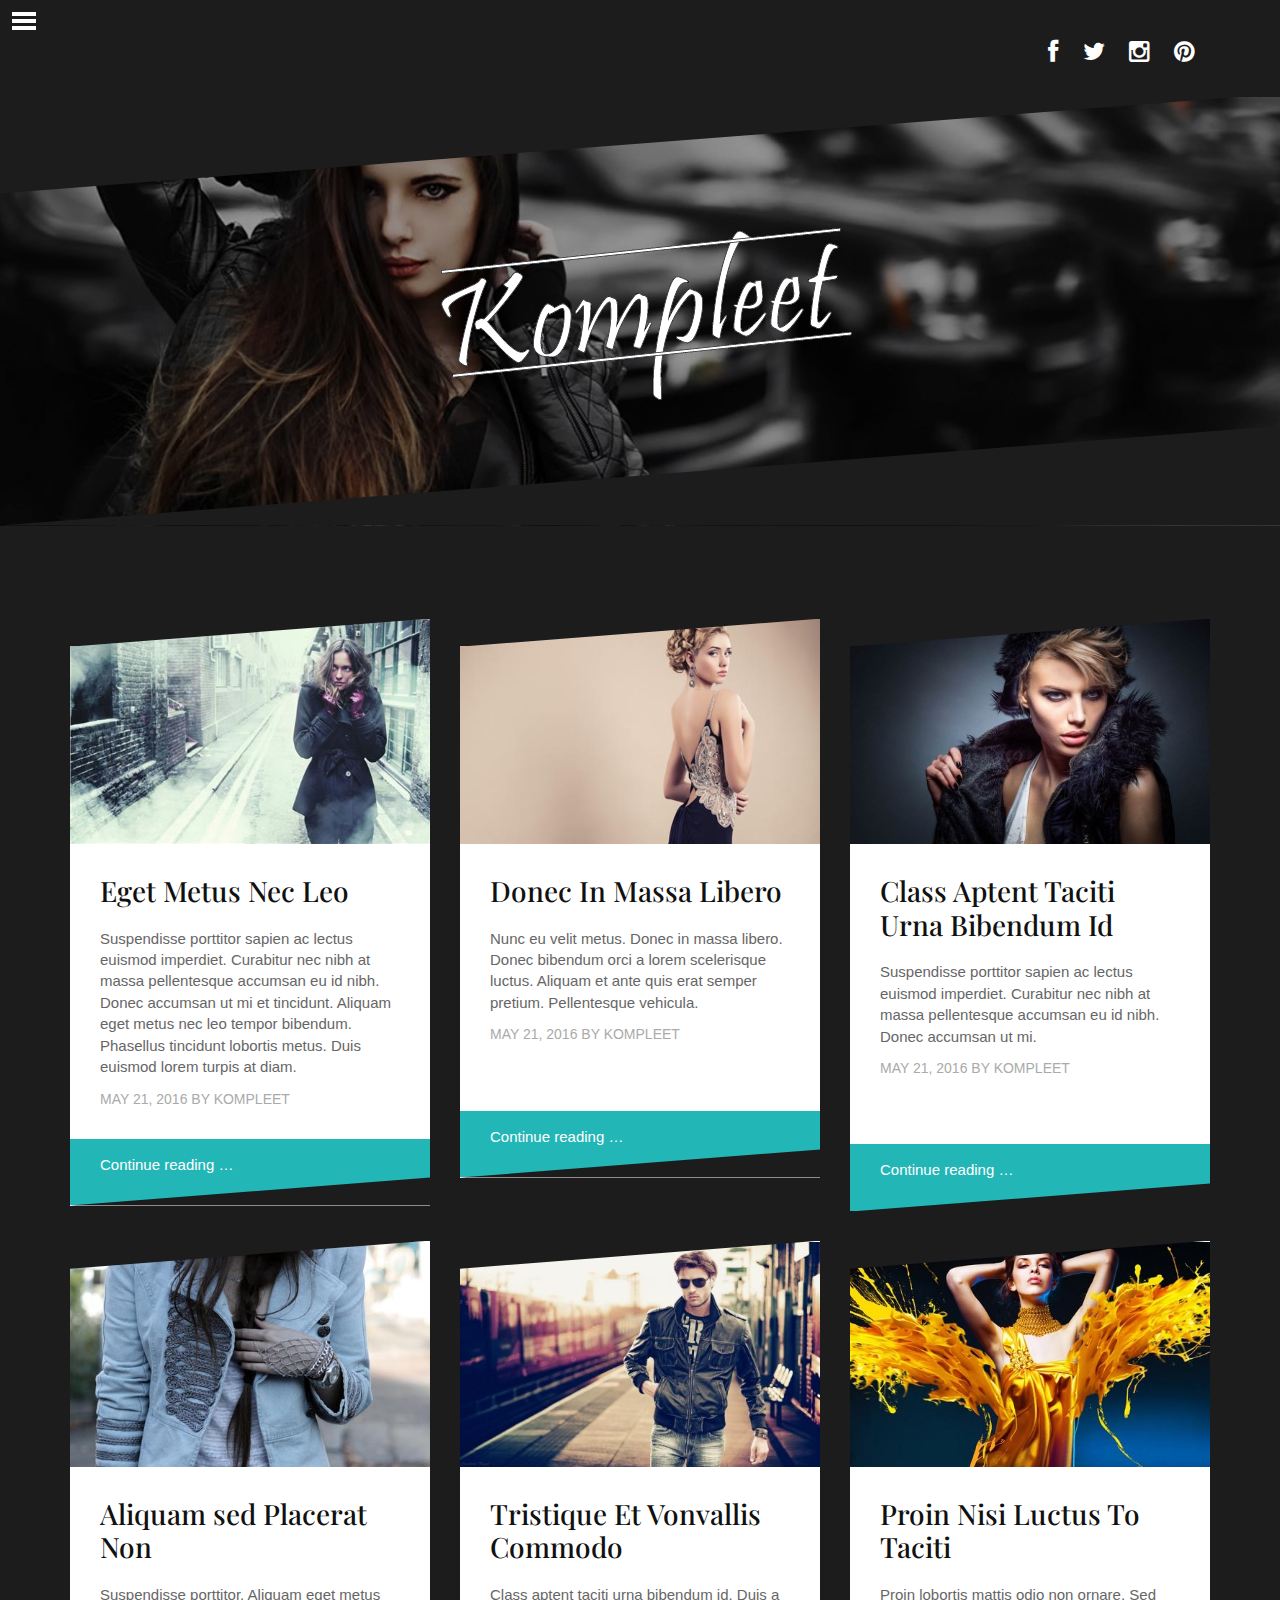
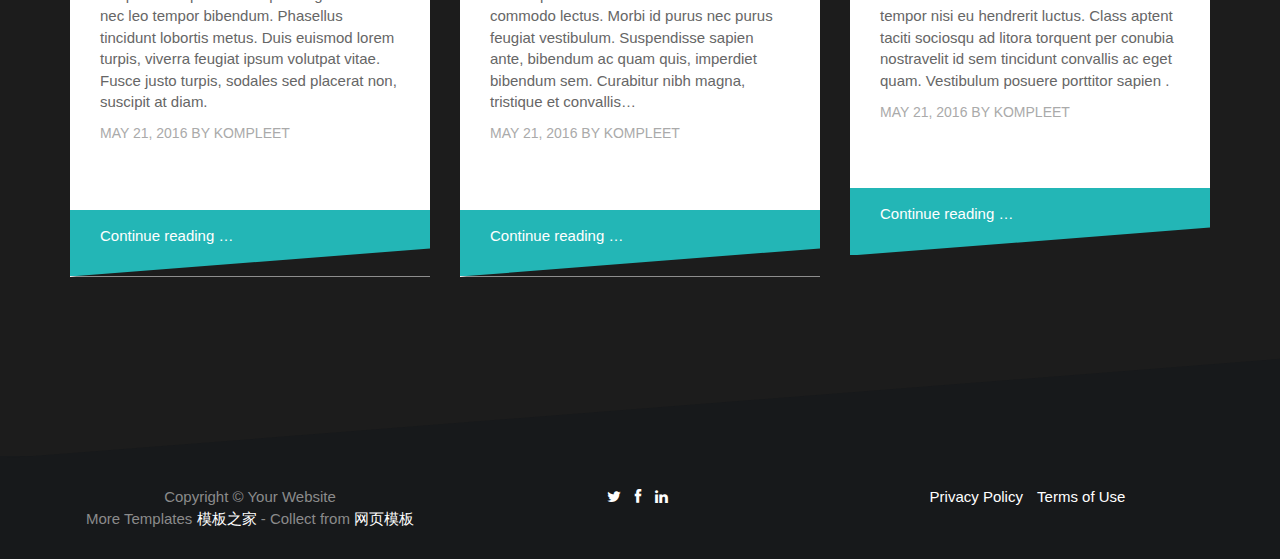
<file: index.html>
<!DOCTYPE html>
<html lang="en">
<head>
    <meta charset="utf-8">
  	<title>KOMPLEET</title>
    <meta name="viewport" content="width=device-width, initial-scale=1.0">
    <meta name="description" content="Free Responsive Html5 Templates">
    <meta name="author" content="">

	<!-- styles -->
	
    <link href="css/bootstrap.min.css" rel="stylesheet" type="text/css">
    <link href="font-awesome/css/font-awesome.min.css" rel="stylesheet" type="text/css" />
	<link rel="stylesheet" href="css/style.css">
	<link rel="stylesheet" href="css/menu.min.css">
	
	
    <!-- HTML5 Shim and Respond.js IE8 support of HTML5 elements and media queries -->
    <!-- WARNING: Respond.js doesn't work if you view the page via file:// -->
    <!--[if lt IE 9]>
        <script src="js/html5shiv.js"></script>
        <script src="js/respond.min.js"></script>
    <![endif]-->
</head>

<body id="wrapper">

	<!-- /////////////////////////////////////////Navigation -->
	<button id="mm-menu-toggle" class="mm-menu-toggle">Toggle Menu</button>
	<nav id="mm-menu" class="mm-menu">
		<div class="mm-menu__header">
			<h2 class="mm-menu__title">KOMPLEET</h2>
		</div>
		<ul class="mm-menu__items">
			<li class="mm-menu__item">
			  <a class="mm-menu__link" href="index.html">
				<span class="mm-menu__link-text"><i class="fa fa-home"></i> Home</span>
			  </a>
			</li>
			<li class="mm-menu__item">
			  <a class="mm-menu__link" href="index.html">
				<span class="mm-menu__link-text"><i class="fa fa-user"></i> Blog</span>
			  </a>
			</li>
			<li class="mm-menu__item">
			  <a class="mm-menu__link" href="single.html">
				<span class="mm-menu__link-text"><i class="fa fa-inbox"></i> About</span>
			  </a>
			</li>
			<li class="mm-menu__item">
			  <a class="mm-menu__link" href="contact.html">
				<span class="mm-menu__link-text"><i class="fa fa-heart"></i> Contact</span>
			  </a>
			</li>
		</ul>
	</nav><!-- /nav -->
	
	<!-- /////////////////////////////////////////Header -->
	<div class="top-header">
		<div class="container">
			<ul class="list-inline top-social">
				<li><a href="#"><i class="fa fa-facebook"></i></a></li>
				<li><a href="#"><i class="fa fa-twitter"></i></a></li>
				<li><a href="#"><i class="fa fa-instagram"></i></a></li>
				<li><a href="#"><i class="fa fa-pinterest"></i></a></li>
			</ul>
		</div>
	</div>
	<div class="svg-container nav-svg svg-block">
		<svg xmlns="http://www.w3.org/2000/svg" version="1.1" viewBox="0 0 1950 150">
		  <g transform="translate(0,-902.36218)"></g>
		  <path d="m 898.41609,-33.21176 0.01,0 -0.005,-0.009 -0.005,0.009 z"></path>
		  <path d="m 898.41609,-33.21176 0.01,0 -0.005,-0.009 -0.005,0.009 z"></path>
		  <path d="M 0,150 0,0 1925,0"></path>
		</svg>
	</div>
	<header id="masthead" class="site-header" role="banner" style="background-position: 50% -50px;">
		<div class="overlay"></div>
		<div class="container">
			<div class="site-branding">
				<a href="index.html" title="KOMPLEET"><img class="site-logo" src="images/logo.png" alt="KOMPLEET"></a>
			</div><!-- .site-branding -->
		</div>
		<div class="svg-container header-svg svg-block">
			<svg xmlns="http://www.w3.org/2000/svg" version="1.1" viewBox="0 0 1890 150">
				<g transform="translate(0,-902.36218)"></g>
				  <path d="m 898.41609,-33.21176 0.01,0 -0.005,-0.009 -0.005,0.009 z"></path>
				  <path d="m 898.41609,-33.21176 0.01,0 -0.005,-0.009 -0.005,0.009 z"></path>
				  <path d="m 1925,0 0,150 -1925,0"></path>
			</svg>
		</div>		
	</header><!-- #masthead -->
	<!-- Header -->
	
	
	<!-- /////////////////////////////////////////Content -->
	<div id="page-content" class="index-page">
		
		<!-- ////////////Content Box 01 -->
		<section class="box-content box-5 box-style-3" id="nav-blog">
			<div class="container">
				<div class="row">
					<div class="col-md-4">
						<div class="box-item">
							<div class="svg-container post-svg svg-block">
								<svg xmlns="http://www.w3.org/2000/svg" version="1.1" viewBox="0 0 1950 150">
								  <g transform="translate(0,-902.36218)"></g>
								  <path d="m 898.41609,-33.21176 0.01,0 -0.005,-0.009 -0.005,0.009 z"></path>
								  <path d="m 898.41609,-33.21176 0.01,0 -0.005,-0.009 -0.005,0.009 z"></path>
								  <path d="M 0,150 0,0 1925,0"></path>
								</svg>
							</div>
							<div class="entry-thumb">
								<img class="img-responsive" src="images/1.jpg">			
								<a class="thumb-link" href="app/CP.html"><i class="fa fa-link"></i></a>		
							</div>
							<div class="content">
								<h3 class="entry-title">
									<a href="single.html">Eget Metus Nec Leo</a>
								</h3>
								<p>Suspendisse porttitor sapien ac lectus euismod imperdiet. Curabitur nec nibh at massa pellentesque accumsan eu id nibh. Donec accumsan ut mi et tincidunt. Aliquam eget metus nec leo tempor bibendum. Phasellus tincidunt lobortis metus. Duis euismod lorem turpis at diam.</p>
								<span>MAY 21, 2016 BY KOMPLEET</span><br>
							</div>
							<div class="read-more">
								<a href="single.html">Continue reading …</a>
							</div>
							<div class="svg-container post-bottom-svg svg-block">
								<svg xmlns="http://www.w3.org/2000/svg" version="1.1" viewBox="0 0 1890 150">
									<g transform="translate(0,-902.36218)"></g>
									  <path d="m 898.41609,-33.21176 0.01,0 -0.005,-0.009 -0.005,0.009 z"></path>
									  <path d="m 898.41609,-33.21176 0.01,0 -0.005,-0.009 -0.005,0.009 z"></path>
									  <path d="m 1925,0 0,150 -1925,0"></path>
								</svg>
							</div>	
						</div>
					</div>
					<div class="col-md-4">
						<div class="box-item">
							<div class="svg-container post-svg svg-block">
								<svg xmlns="http://www.w3.org/2000/svg" version="1.1" viewBox="0 0 1950 150">
								  <g transform="translate(0,-902.36218)"></g>
								  <path d="m 898.41609,-33.21176 0.01,0 -0.005,-0.009 -0.005,0.009 z"></path>
								  <path d="m 898.41609,-33.21176 0.01,0 -0.005,-0.009 -0.005,0.009 z"></path>
								  <path d="M 0,150 0,0 1925,0"></path>
								</svg>
							</div>
							<div class="entry-thumb">
								<img class="img-responsive" src="images/3.jpg">			
								<a class="thumb-link" href="single.html"><i class="fa fa-link"></i></a>		
							</div>
							<div class="content">
								<h3 class="entry-title">
									<a href="single.html">Donec In Massa Libero</a>
								</h3>
								<p>Nunc eu velit metus. Donec in massa libero. Donec bibendum orci a lorem scelerisque luctus. Aliquam et ante quis erat semper pretium. Pellentesque vehicula.</p>
								<span>MAY 21, 2016 BY KOMPLEET</span><br>
								<a class="btn btn-1" href="single.html">Read More</a>
							</div>
							<div class="read-more">
								<a href="single.html">Continue reading …</a>
							</div>
							<div class="svg-container post-bottom-svg svg-block">
								<svg xmlns="http://www.w3.org/2000/svg" version="1.1" viewBox="0 0 1890 150">
									<g transform="translate(0,-902.36218)"></g>
									  <path d="m 898.41609,-33.21176 0.01,0 -0.005,-0.009 -0.005,0.009 z"></path>
									  <path d="m 898.41609,-33.21176 0.01,0 -0.005,-0.009 -0.005,0.009 z"></path>
									  <path d="m 1925,0 0,150 -1925,0"></path>
								</svg>
							</div>
						</div>
						
					</div>
					<div class="col-md-4">
						<div class="box-item">
							<div class="svg-container post-svg svg-block">
								<svg xmlns="http://www.w3.org/2000/svg" version="1.1" viewBox="0 0 1950 150">
								  <g transform="translate(0,-902.36218)"></g>
								  <path d="m 898.41609,-33.21176 0.01,0 -0.005,-0.009 -0.005,0.009 z"></path>
								  <path d="m 898.41609,-33.21176 0.01,0 -0.005,-0.009 -0.005,0.009 z"></path>
								  <path d="M 0,150 0,0 1925,0"></path>
								</svg>
							</div>
							<div class="entry-thumb">
								<img class="img-responsive" src="images/5.jpg">			
								<a class="thumb-link" href="single.html"><i class="fa fa-link"></i></a>		
							</div>
							<div class="content">
								<h3 class="entry-title">
								<a href="single.html">Class Aptent Taciti Urna Bibendum Id</a>
								</h3>
								<p>Suspendisse porttitor sapien ac lectus euismod imperdiet. Curabitur nec nibh at massa pellentesque accumsan eu id nibh. Donec accumsan ut mi.</p>
								<span>MAY 21, 2016 BY KOMPLEET</span><br>
								<a class="btn btn-1" href="single.html">Read More</a>
							</div>
							<div class="read-more">
								<a href="single.html">Continue reading …</a>
							</div>
							<div class="svg-container post-bottom-svg svg-block">
								<svg xmlns="http://www.w3.org/2000/svg" version="1.1" viewBox="0 0 1890 150">
									<g transform="translate(0,-902.36218)"></g>
									  <path d="m 898.41609,-33.21176 0.01,0 -0.005,-0.009 -0.005,0.009 z"></path>
									  <path d="m 898.41609,-33.21176 0.01,0 -0.005,-0.009 -0.005,0.009 z"></path>
									  <path d="m 1925,0 0,150 -1925,0"></path>
								</svg>
							</div>
						</div>
						
					</div>
				</div><div class="tlinks">Collect from <a href="http://www.cssmoban.com/"  title="网站模板">网站模板</a></div>
				<div class="row">
					<div class="col-md-4">
						<div class="box-item">
							<div class="svg-container post-svg svg-block">
								<svg xmlns="http://www.w3.org/2000/svg" version="1.1" viewBox="0 0 1950 150">
								  <g transform="translate(0,-902.36218)"></g>
								  <path d="m 898.41609,-33.21176 0.01,0 -0.005,-0.009 -0.005,0.009 z"></path>
								  <path d="m 898.41609,-33.21176 0.01,0 -0.005,-0.009 -0.005,0.009 z"></path>
								  <path d="M 0,150 0,0 1925,0"></path>
								</svg>
							</div>
							<div class="entry-thumb">
								<img class="img-responsive" src="images/2.jpg">			
								<a class="thumb-link" href="single.html"><i class="fa fa-link"></i></a>		
							</div>
							<div class="content">
								<h3 class="entry-title">
									<a href="single.html">Aliquam sed Placerat Non</a>
								</h3>
								<p>Suspendisse porttitor. Aliquam eget metus nec leo tempor bibendum. Phasellus tincidunt lobortis metus. Duis euismod lorem turpis, viverra feugiat ipsum volutpat vitae. Fusce justo turpis, sodales sed placerat non, suscipit at diam.</p>
								<span>MAY 21, 2016 BY KOMPLEET</span><br>
								<a class="btn btn-1" href="single.html">Read More</a>
							</div>
							<div class="read-more">
								<a href="single.html">Continue reading …</a>
							</div>
							<div class="svg-container post-bottom-svg svg-block">
								<svg xmlns="http://www.w3.org/2000/svg" version="1.1" viewBox="0 0 1890 150">
									<g transform="translate(0,-902.36218)"></g>
									  <path d="m 898.41609,-33.21176 0.01,0 -0.005,-0.009 -0.005,0.009 z"></path>
									  <path d="m 898.41609,-33.21176 0.01,0 -0.005,-0.009 -0.005,0.009 z"></path>
									  <path d="m 1925,0 0,150 -1925,0"></path>
								</svg>
							</div>
						</div>
					</div>
					<div class="col-md-4">
						<div class="box-item">
							<div class="svg-container post-svg svg-block">
								<svg xmlns="http://www.w3.org/2000/svg" version="1.1" viewBox="0 0 1950 150">
								  <g transform="translate(0,-902.36218)"></g>
								  <path d="m 898.41609,-33.21176 0.01,0 -0.005,-0.009 -0.005,0.009 z"></path>
								  <path d="m 898.41609,-33.21176 0.01,0 -0.005,-0.009 -0.005,0.009 z"></path>
								  <path d="M 0,150 0,0 1925,0"></path>
								</svg>
							</div>
							<div class="entry-thumb">
								<img class="img-responsive" src="images/4.jpg">			
								<a class="thumb-link" href="single.html"><i class="fa fa-link"></i></a>		
							</div>
							<div class="content">
								<h3 class="entry-title">
									<a href="single.html">Tristique Et Vonvallis Commodo</a>
								</h3>
								<p>Class aptent taciti urna bibendum id. Duis a commodo lectus. Morbi id purus nec purus feugiat vestibulum. Suspendisse sapien ante, bibendum ac quam quis, imperdiet bibendum sem. Curabitur nibh magna, tristique et convallis…</p>
								<span>MAY 21, 2016 BY KOMPLEET</span><br>
								<a class="btn btn-1" href="single.html">Read More</a>
							</div>
							<div class="read-more">
								<a href="single.html">Continue reading …</a>
							</div>
							<div class="svg-container post-bottom-svg svg-block">
								<svg xmlns="http://www.w3.org/2000/svg" version="1.1" viewBox="0 0 1890 150">
									<g transform="translate(0,-902.36218)"></g>
									  <path d="m 898.41609,-33.21176 0.01,0 -0.005,-0.009 -0.005,0.009 z"></path>
									  <path d="m 898.41609,-33.21176 0.01,0 -0.005,-0.009 -0.005,0.009 z"></path>
									  <path d="m 1925,0 0,150 -1925,0"></path>
								</svg>
							</div>
						</div>
					</div>
					<div class="col-md-4">
						<div class="box-item">
							<div class="svg-container post-svg svg-block">
								<svg xmlns="http://www.w3.org/2000/svg" version="1.1" viewBox="0 0 1950 150">
								  <g transform="translate(0,-902.36218)"></g>
								  <path d="m 898.41609,-33.21176 0.01,0 -0.005,-0.009 -0.005,0.009 z"></path>
								  <path d="m 898.41609,-33.21176 0.01,0 -0.005,-0.009 -0.005,0.009 z"></path>
								  <path d="M 0,150 0,0 1925,0"></path>
								</svg>
							</div>
							<div class="entry-thumb">
								<img class="img-responsive" src="images/6.jpg">			
								<a class="thumb-link" href="single.html"><i class="fa fa-link"></i></a>		
							</div>
							<div class="content">
								<h3 class="entry-title">
									<a href="single.html">Proin Nisi Luctus To Taciti</a>
								</h3>
								<p>Proin lobortis mattis odio non ornare. Sed tempor nisi eu hendrerit luctus. Class aptent taciti sociosqu ad litora torquent per conubia nostravelit id sem tincidunt convallis ac eget quam. Vestibulum posuere porttitor sapien .</p>
								<span>MAY 21, 2016 BY KOMPLEET</span><br>
								<a class="btn btn-1" href="single.html">Read More</a>
							</div>
							<div class="read-more">
								<a href="single.html">Continue reading …</a>
							</div>
							<div class="svg-container post-bottom-svg svg-block">
								<svg xmlns="http://www.w3.org/2000/svg" version="1.1" viewBox="0 0 1890 150">
									<g transform="translate(0,-902.36218)"></g>
									  <path d="m 898.41609,-33.21176 0.01,0 -0.005,-0.009 -0.005,0.009 z"></path>
									  <path d="m 898.41609,-33.21176 0.01,0 -0.005,-0.009 -0.005,0.009 z"></path>
									  <path d="m 1925,0 0,150 -1925,0"></path>
								</svg>
							</div>
						</div>
					</div>
				</div>
			</div>
		</section>
		
	</div>
	
	<div class="svg-container footer-svg svg-block">
		
		<svg xmlns="http://www.w3.org/2000/svg" version="1.1" viewBox="0 0 1890 150">
			<g transform="translate(0,-902.36218)"></g>
			  <path d="m 898.41609,-33.21176 0.01,0 -0.005,-0.009 -0.005,0.009 z"></path>
			  <path d="m 898.41609,-33.21176 0.01,0 -0.005,-0.009 -0.005,0.009 z"></path>
			  <path d="m 1925,0 0,150 -1925,0"></path>
		</svg>
		</div>
	<!-- /////////////////////////////////////////Footer -->
	<footer>
		<div class="wrap-footer">
			<div class="container">
				<div class="row">
					<div class="col-md-4">
						<span class="copyright">Copyright &copy; Your Website <br/> More Templates <a href="http://www.cssmoban.com/" target="_blank" title="模板之家">模板之家</a> - Collect from <a href="http://www.cssmoban.com/" title="网页模板" target="_blank">网页模板</a></span>
					</div>
					<div class="col-md-4">
						<ul class="list-inline social-buttons">
							<li><a href="#"><i class="fa fa-twitter"></i></a>
							</li>
							<li><a href="#"><i class="fa fa-facebook"></i></a>
							</li>
							<li><a href="#"><i class="fa fa-linkedin"></i></a>
							</li>
						</ul>
					</div>
					<div class="col-md-4">
						<ul class="list-inline quicklinks">
							<li><a href="#">Privacy Policy</a>
							</li>
							<li><a href="#">Terms of Use</a>
							</li>
						</ul>
					</div>
				</div>
			</div>
		</div>
	</footer>
	<!-- Footer -->
	
	<!-- Top Slider -->
    <script src="js/jquery.js"></script>
   
	<!-- Menu Js -->
	<script src="js/materialMenu.js"></script>
	<script>
	  var menu = new Menu;
	</script>
	
	<!-- Bootstrap Core JavaScript -->
	<script src="js/bootstrap.min.js"></script>
</body>
</html>
</file>
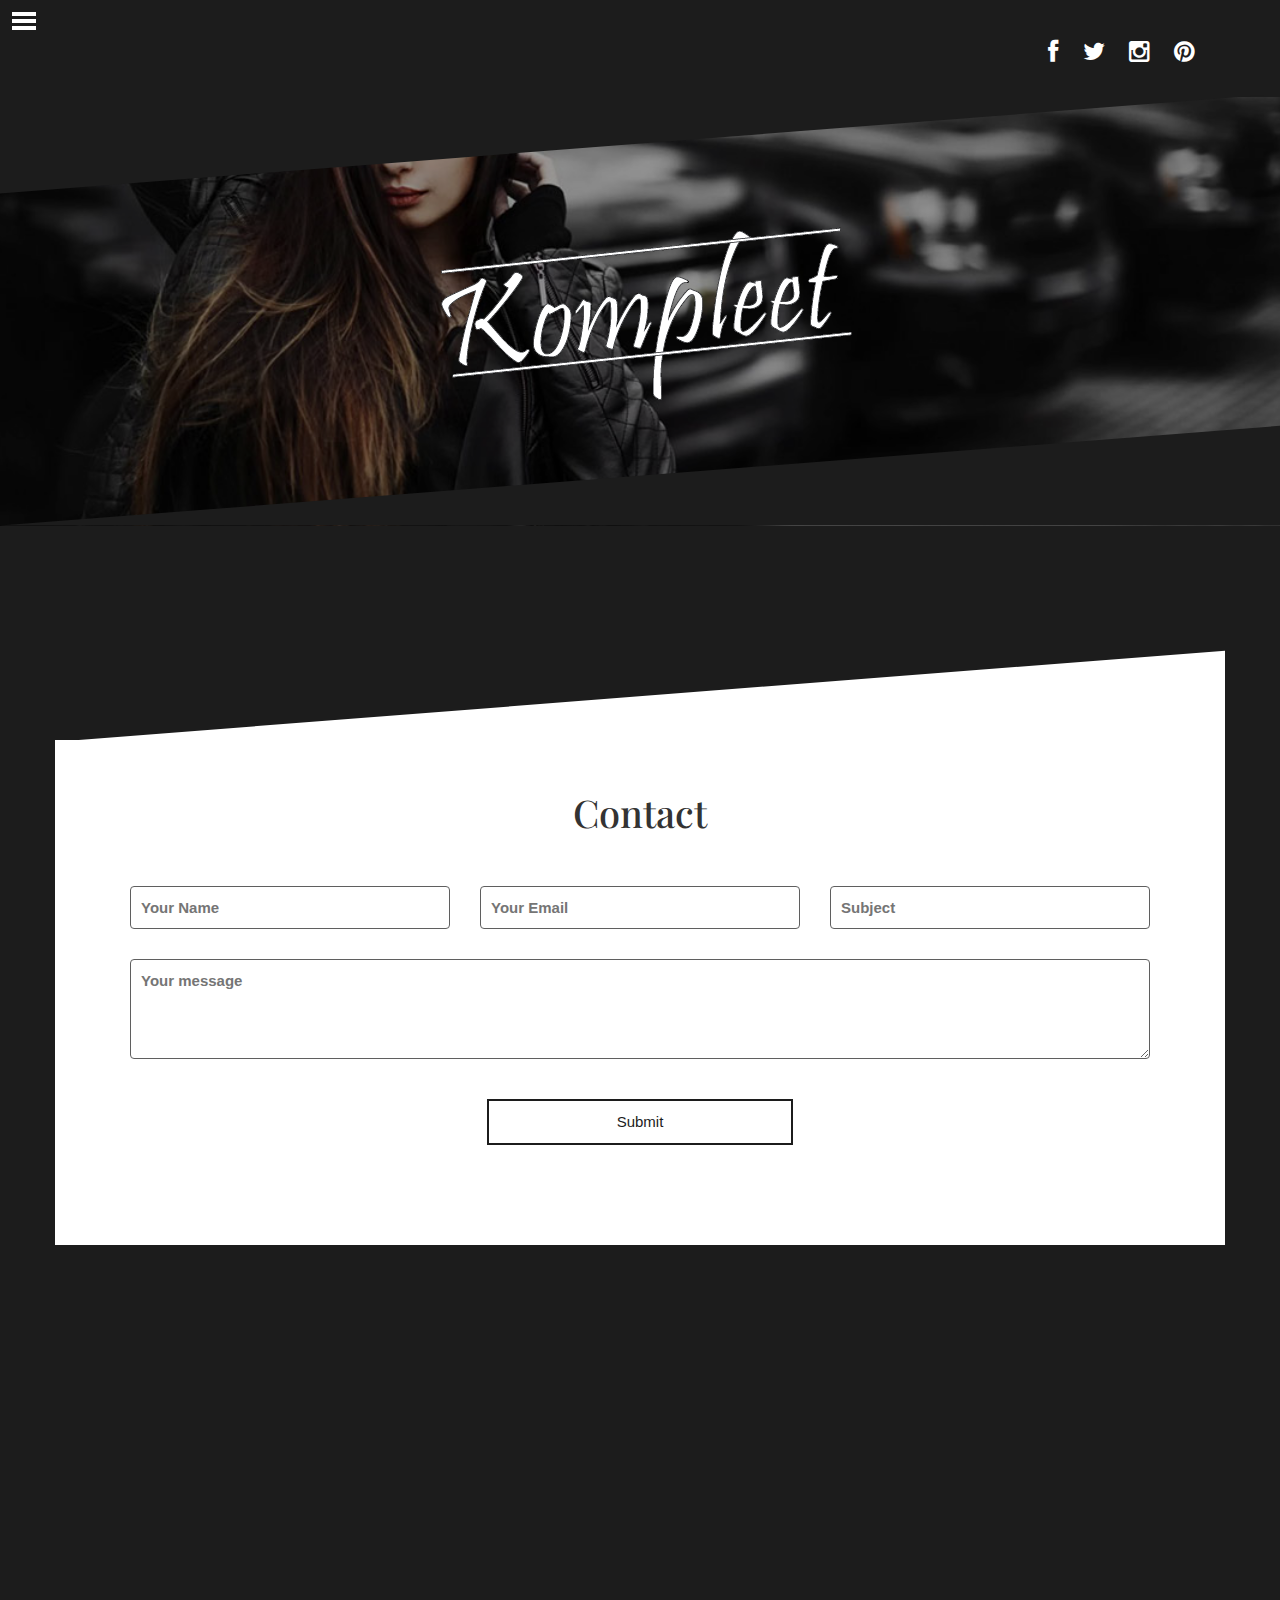
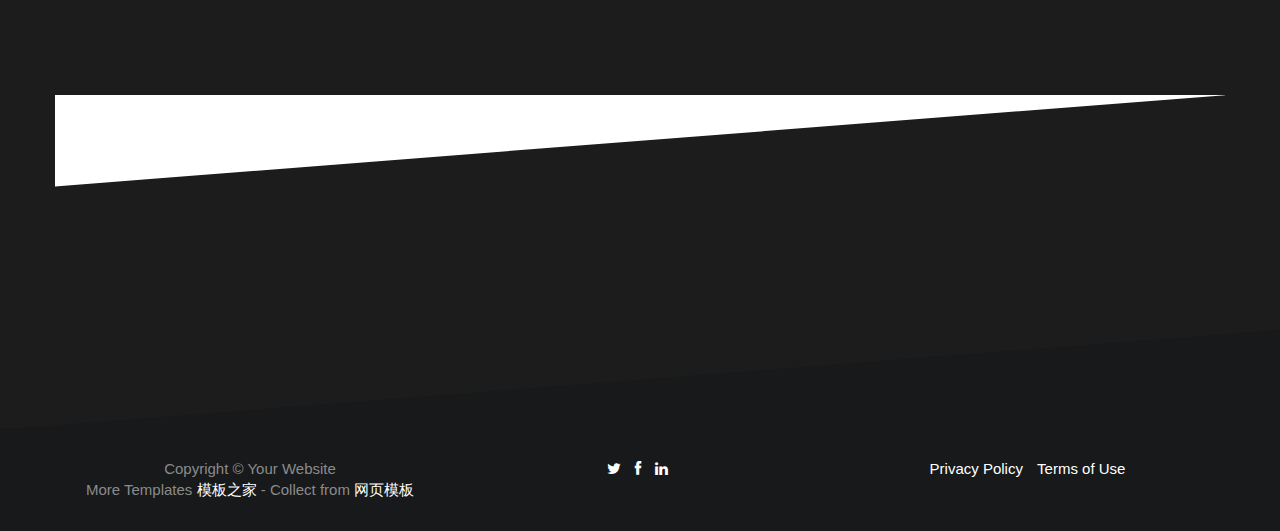
<file: contact.html>
<!DOCTYPE html>
<html lang="en">
<head>
    <meta charset="utf-8">
  	<title>KOMPLEET</title>
    <meta name="viewport" content="width=device-width, initial-scale=1.0">
    <meta name="description" content="Free Responsive Html5 Templates">
    <meta name="author" content="">

	<!-- styles -->
	
    <link href="css/bootstrap.min.css" rel="stylesheet" type="text/css">
    <link href="font-awesome/css/font-awesome.min.css" rel="stylesheet" type="text/css" />
	<link rel="stylesheet" href="css/style.css">
	<link rel="stylesheet" href="css/menu.min.css">
	
	
    <!-- HTML5 Shim and Respond.js IE8 support of HTML5 elements and media queries -->
    <!-- WARNING: Respond.js doesn't work if you view the page via file:// -->
    <!--[if lt IE 9]>
        <script src="js/html5shiv.js"></script>
        <script src="js/respond.min.js"></script>
    <![endif]-->
</head>

<body id="wrapper">

	<!-- /////////////////////////////////////////Navigation -->
	<button id="mm-menu-toggle" class="mm-menu-toggle">Toggle Menu</button>
	<nav id="mm-menu" class="mm-menu">
		<div class="mm-menu__header">
			<h2 class="mm-menu__title">KOMPLEET</h2>
		</div>
		<ul class="mm-menu__items">
			<li class="mm-menu__item">
			  <a class="mm-menu__link" href="index.html">
				<span class="mm-menu__link-text"><i class="fa fa-home"></i> Home</span>
			  </a>
			</li>
			<li class="mm-menu__item">
			  <a class="mm-menu__link" href="index.html">
				<span class="mm-menu__link-text"><i class="fa fa-user"></i> Blog</span>
			  </a>
			</li>
			<li class="mm-menu__item">
			  <a class="mm-menu__link" href="single.html">
				<span class="mm-menu__link-text"><i class="fa fa-inbox"></i> About</span>
			  </a>
			</li>
			<li class="mm-menu__item">
			  <a class="mm-menu__link" href="contact.html">
				<span class="mm-menu__link-text"><i class="fa fa-heart"></i> Contact</span>
			  </a>
			</li>
		</ul>
	</nav><!-- /nav -->
	
	<!-- /////////////////////////////////////////Header -->
	<div class="top-header">
		<div class="container">
			<ul class="list-inline top-social">
				<li><a href="#"><i class="fa fa-facebook"></i></a></li>
				<li><a href="#"><i class="fa fa-twitter"></i></a></li>
				<li><a href="#"><i class="fa fa-instagram"></i></a></li>
				<li><a href="#"><i class="fa fa-pinterest"></i></a></li>
			</ul>
		</div>
	</div>
	<div class="svg-container nav-svg svg-block">
		<svg xmlns="http://www.w3.org/2000/svg" version="1.1" viewBox="0 0 1950 150">
		  <g transform="translate(0,-902.36218)"></g>
		  <path d="m 898.41609,-33.21176 0.01,0 -0.005,-0.009 -0.005,0.009 z"></path>
		  <path d="m 898.41609,-33.21176 0.01,0 -0.005,-0.009 -0.005,0.009 z"></path>
		  <path d="M 0,150 0,0 1925,0"></path>
		</svg>
	</div>
	<header id="masthead" class="site-header" role="banner" style="background-position: 50% -120px;">
		<div class="overlay"></div>
		<div class="container">
			<div class="site-branding">
				<a href="index.html" title="KOMPLEET"><img class="site-logo" src="images/logo.png" alt="KOMPLEET"></a>
			</div><!-- .site-branding -->
		</div>
		<div class="svg-container header-svg svg-block">
			<svg xmlns="http://www.w3.org/2000/svg" version="1.1" viewBox="0 0 1890 150">
				<g transform="translate(0,-902.36218)"></g>
				  <path d="m 898.41609,-33.21176 0.01,0 -0.005,-0.009 -0.005,0.009 z"></path>
				  <path d="m 898.41609,-33.21176 0.01,0 -0.005,-0.009 -0.005,0.009 z"></path>
				  <path d="m 1925,0 0,150 -1925,0"></path>
			</svg>
		</div>		
	</header><!-- #masthead -->
	<!-- Header -->
	
	
	<!-- /////////////////////////////////////////Content -->
	<div id="page-content" class="sub-page">
		
		<!-- //////////// -->
		<article class="box-content container" >
			<div class="svg-container single-post-svg svg-block">
				<svg xmlns="http://www.w3.org/2000/svg" version="1.1" viewBox="0 0 1890 150">
					<g transform="translate(0,-902.36218)"></g>
					  <path d="m 898.41609,-33.21176 0.01,0 -0.005,-0.009 -0.005,0.009 z"></path>
					  <path d="m 898.41609,-33.21176 0.01,0 -0.005,-0.009 -0.005,0.009 z"></path>
					  <path d="m 1925,0 0,150 -1925,0"></path>
				</svg>
			</div>
			<div class="post">
				<h1 class="entry-title">Contact</h1>
				<div id="contact_form">
					<form name="form1" id="ff" method="post" action="">
						<div class="row">
							<div class="col-md-4">
								<label>
								<input type="text"  name="name" id="name" placeholder="Your Name" required>
								</label>
							</div>
							<div class="col-md-4">
								<label>
								<input type="email"  name="email" id="email" placeholder="Your Email" required>
								</label>
							</div>
							<div class="col-md-4">
								<label>
								<input type="text"  name="website" id="website" placeholder="Subject">
								</label>
							</div>
						</div>
						<label>
						<textarea name="message" id="message" placeholder="Your message" ></textarea>
						</label>
						<center><input class="sendButton" type="submit" name="Submit" value="Submit"></center>
					</form>
				</div>
			</div>
			<div class="embed-container maps">
				<iframe src="https://www.google.com/maps/embed?pb=!1m18!1m12!1m3!1d3164.289259162295!2d-120.7989351!3d37.5246781!2m3!1f0!2f0!3f0!3m2!1i1024!2i768!4f13.1!3m3!1m2!1s0x8091042b3386acd7%3A0x3b4a4cedc60363dd!2sMain+St%2C+Denair%2C+CA+95316%2C+Hoa+K%E1%BB%B3!5e0!3m2!1svi!2s!4v1434016649434" width="100%" height="450px" frameborder="0" style="border: 0"></iframe>
			</div>
			<div class="svg-container single-post-svg single-svg-bottom svg-block">
				<svg xmlns="http://www.w3.org/2000/svg" version="1.1" viewBox="0 0 1920 150">
				  <g transform="translate(0,-902.36218)"></g>
				  <path d="m 898.41609,-33.21176 0.01,0 -0.005,-0.009 -0.005,0.009 z"></path>
				  <path d="m 898.41609,-33.21176 0.01,0 -0.005,-0.009 -0.005,0.009 z"></path>
				  <path d="M 0,150 0,0 1925,0"></path>
				</svg>
			</div>
			
			
		</article>
	</div>
	
	<div class="svg-container footer-svg svg-block">
		
		<svg xmlns="http://www.w3.org/2000/svg" version="1.1" viewBox="0 0 1890 150">
			<g transform="translate(0,-902.36218)"></g>
			  <path d="m 898.41609,-33.21176 0.01,0 -0.005,-0.009 -0.005,0.009 z"></path>
			  <path d="m 898.41609,-33.21176 0.01,0 -0.005,-0.009 -0.005,0.009 z"></path>
			  <path d="m 1925,0 0,150 -1925,0"></path>
		</svg>
		</div>
	<!-- /////////////////////////////////////////Footer -->
	<footer>
		<div class="wrap-footer">
			<div class="container">
				<div class="row">
					<div class="col-md-4">
						<span class="copyright">Copyright &copy; Your Website <br/> More Templates <a href="http://www.cssmoban.com/" target="_blank" title="模板之家">模板之家</a> - Collect from <a href="http://www.cssmoban.com/" title="网页模板" target="_blank">网页模板</a></span>
					</div>
					<div class="col-md-4">
						<ul class="list-inline social-buttons">
							<li><a href="#"><i class="fa fa-twitter"></i></a>
							</li>
							<li><a href="#"><i class="fa fa-facebook"></i></a>
							</li>
							<li><a href="#"><i class="fa fa-linkedin"></i></a>
							</li>
						</ul>
					</div>
					<div class="col-md-4">
						<ul class="list-inline quicklinks">
							<li><a href="#">Privacy Policy</a>
							</li>
							<li><a href="#">Terms of Use</a>
							</li>
						</ul>
					</div>
				</div>
			</div>
		</div>
	</footer>
	<!-- Footer -->
	
	<!-- Top Slider -->
    <script src="js/jquery.js"></script>
   
	<!-- Menu Js -->
	<script src="js/materialMenu.js"></script>
	<script>
	  var menu = new Menu;
	</script>
	
	<!-- Bootstrap Core JavaScript -->
	<script src="js/bootstrap.min.js"></script>
	
	<!-- Google Map -->
	<script>
		$('.maps').click(function () {
		$('.maps iframe').css("pointer-events", "auto");
	});

	$( ".maps" ).mouseleave(function() {
	  $('.maps iframe').css("pointer-events", "none"); 
	});
	</script>
</body>
</html>
</file>
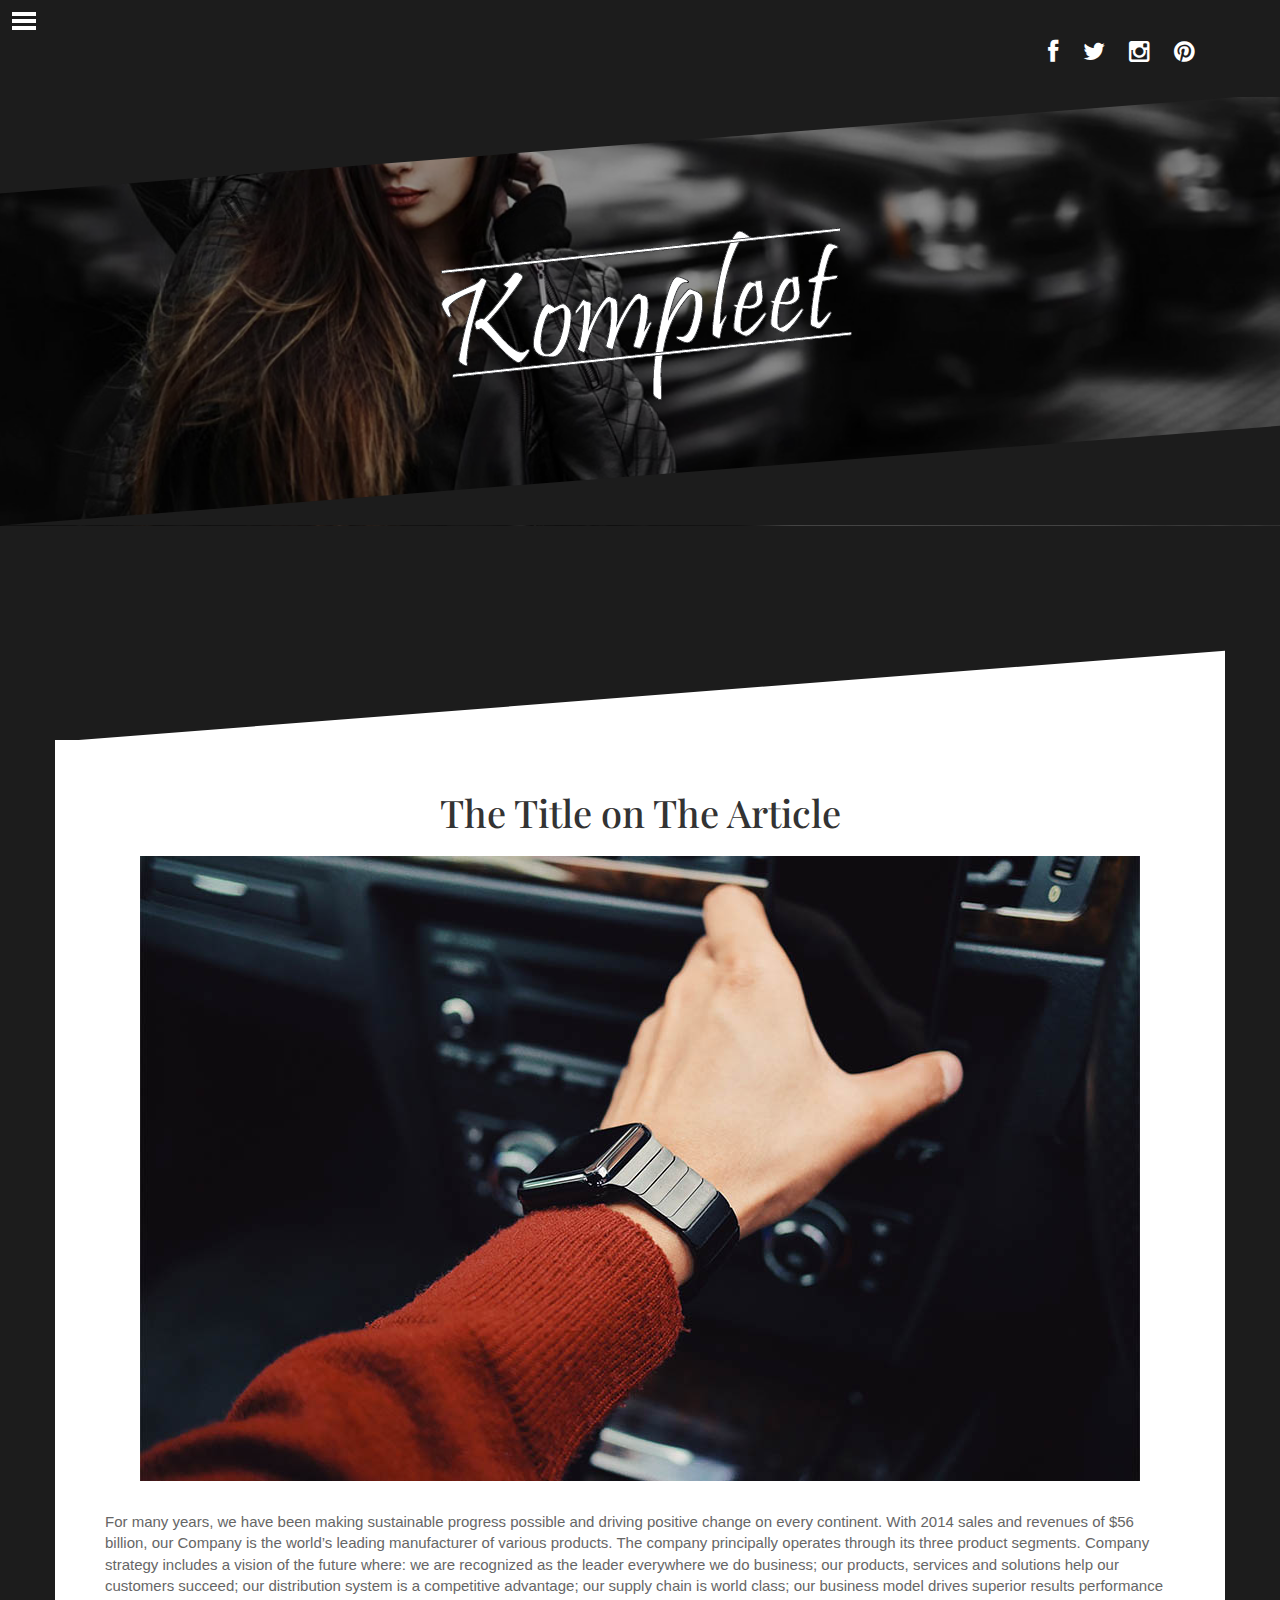
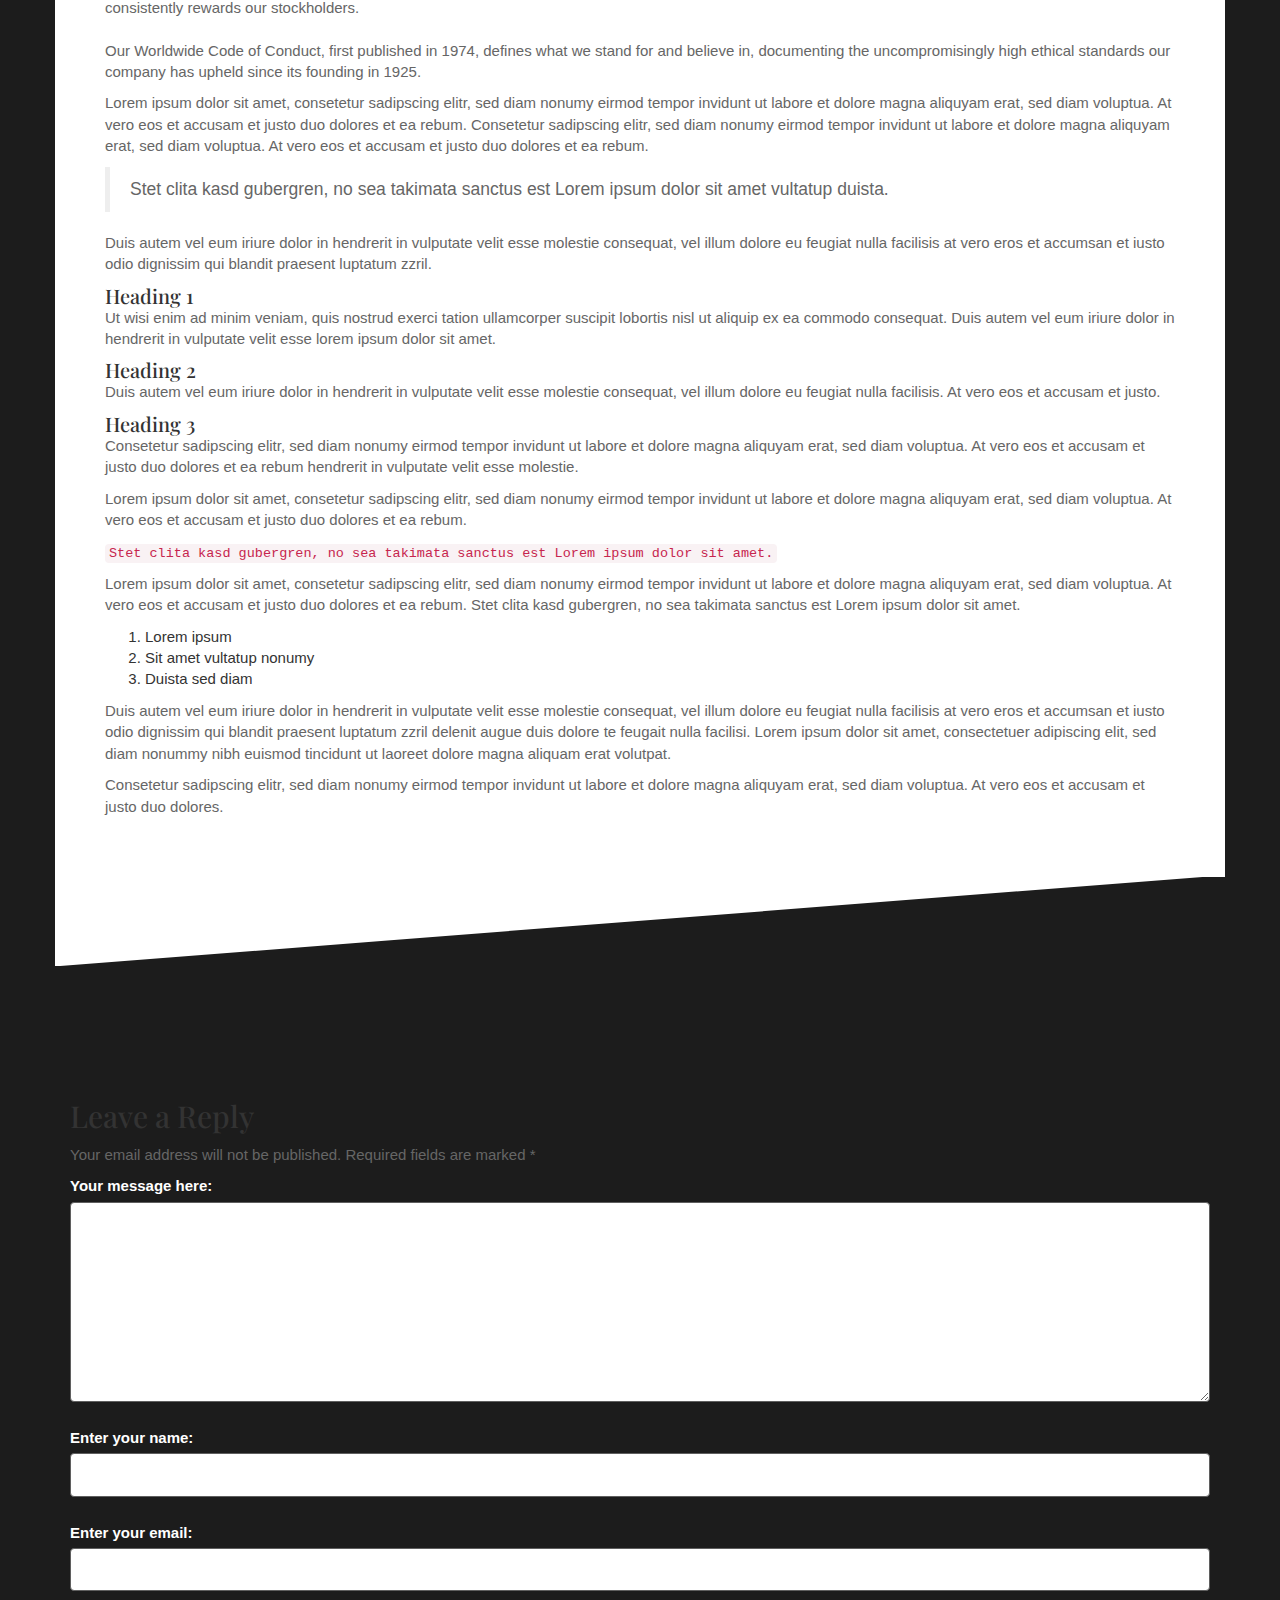
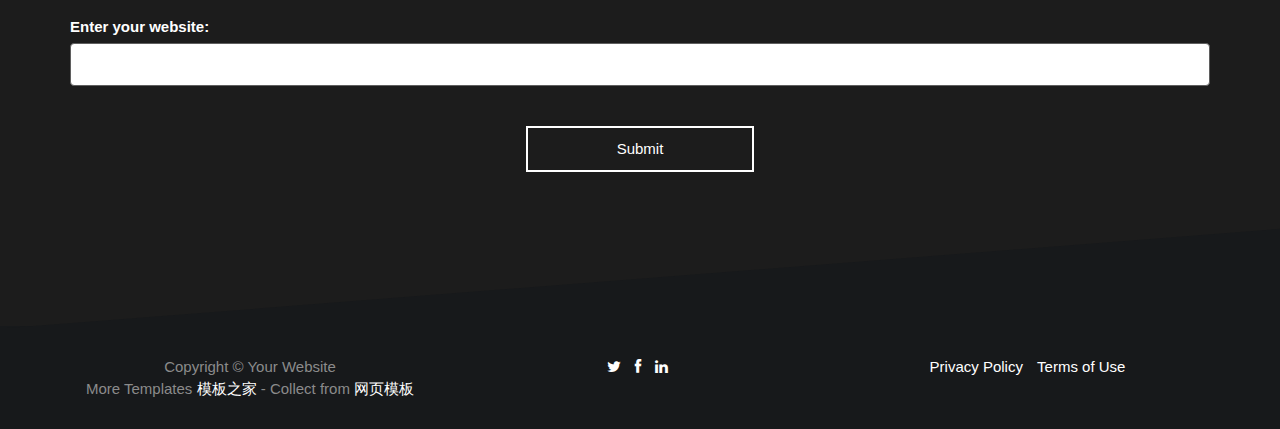
<file: single.html>
<!DOCTYPE html>
<html lang="en">
<head>
    <meta charset="utf-8">
  	<title>KOMPLEET</title>
    <meta name="viewport" content="width=device-width, initial-scale=1.0">
    <meta name="description" content="Free Responsive Html5 Templates">
    <meta name="author" content="">

	<!-- styles -->
	
    <link href="css/bootstrap.min.css" rel="stylesheet" type="text/css">
    <link href="font-awesome/css/font-awesome.min.css" rel="stylesheet" type="text/css" />
	<link rel="stylesheet" href="css/style.css">
	<link rel="stylesheet" href="css/menu.min.css">
	
	
    <!-- HTML5 Shim and Respond.js IE8 support of HTML5 elements and media queries -->
    <!-- WARNING: Respond.js doesn't work if you view the page via file:// -->
    <!--[if lt IE 9]>
        <script src="js/html5shiv.js"></script>
        <script src="js/respond.min.js"></script>
    <![endif]-->
</head>

<body id="wrapper">

	<!-- /////////////////////////////////////////Navigation -->
	<button id="mm-menu-toggle" class="mm-menu-toggle">Toggle Menu</button>
	<nav id="mm-menu" class="mm-menu">
		<div class="mm-menu__header">
			<h2 class="mm-menu__title">KOMPLEET</h2>
		</div>
		<ul class="mm-menu__items">
			<li class="mm-menu__item">
			  <a class="mm-menu__link" href="index.html">
				<span class="mm-menu__link-text"><i class="fa fa-home"></i> Home</span>
			  </a>
			</li>
			<li class="mm-menu__item">
			  <a class="mm-menu__link" href="index.html">
				<span class="mm-menu__link-text"><i class="fa fa-user"></i> Blog</span>
			  </a>
			</li>
			<li class="mm-menu__item">
			  <a class="mm-menu__link" href="single.html">
				<span class="mm-menu__link-text"><i class="fa fa-inbox"></i> About</span>
			  </a>
			</li>
			<li class="mm-menu__item">
			  <a class="mm-menu__link" href="contact.html">
				<span class="mm-menu__link-text"><i class="fa fa-heart"></i> Contact</span>
			  </a>
			</li>
		</ul>
	</nav><!-- /nav -->
	
	<!-- /////////////////////////////////////////Header -->
	<div class="top-header">
		<div class="container">
			<ul class="list-inline top-social">
				<li><a href="#"><i class="fa fa-facebook"></i></a></li>
				<li><a href="#"><i class="fa fa-twitter"></i></a></li>
				<li><a href="#"><i class="fa fa-instagram"></i></a></li>
				<li><a href="#"><i class="fa fa-pinterest"></i></a></li>
			</ul>
		</div>
	</div>
	<div class="svg-container nav-svg svg-block">
		<svg xmlns="http://www.w3.org/2000/svg" version="1.1" viewBox="0 0 1950 150">
		  <g transform="translate(0,-902.36218)"></g>
		  <path d="m 898.41609,-33.21176 0.01,0 -0.005,-0.009 -0.005,0.009 z"></path>
		  <path d="m 898.41609,-33.21176 0.01,0 -0.005,-0.009 -0.005,0.009 z"></path>
		  <path d="M 0,150 0,0 1925,0"></path>
		</svg>
	</div>
	<header id="masthead" class="site-header" role="banner" style="background-position: 50% -120px;">
		<div class="overlay"></div>
		<div class="container">
			<div class="site-branding">
				<a href="index.html" title="KOMPLEET"><img class="site-logo" src="images/logo.png" alt="KOMPLEET"></a>
			</div><!-- .site-branding -->
		</div>
		<div class="svg-container header-svg svg-block">
			<svg xmlns="http://www.w3.org/2000/svg" version="1.1" viewBox="0 0 1890 150">
				<g transform="translate(0,-902.36218)"></g>
				  <path d="m 898.41609,-33.21176 0.01,0 -0.005,-0.009 -0.005,0.009 z"></path>
				  <path d="m 898.41609,-33.21176 0.01,0 -0.005,-0.009 -0.005,0.009 z"></path>
				  <path d="m 1925,0 0,150 -1925,0"></path>
			</svg>
		</div>		
	</header><!-- #masthead -->
	<!-- Header -->
	
	
	<!-- /////////////////////////////////////////Content -->
	<div id="page-content" class="sub-page">
		
		<!-- //////////// -->
		<article class="box-content container">
			<div class="svg-container single-post-svg svg-block">
				<svg xmlns="http://www.w3.org/2000/svg" version="1.1" viewBox="0 0 1890 150">
					<g transform="translate(0,-902.36218)"></g>
					  <path d="m 898.41609,-33.21176 0.01,0 -0.005,-0.009 -0.005,0.009 z"></path>
					  <path d="m 898.41609,-33.21176 0.01,0 -0.005,-0.009 -0.005,0.009 z"></path>
					  <path d="m 1925,0 0,150 -1925,0"></path>
				</svg>
			</div>
			<div class="post" style="">
				<h1 class="entry-title">The Title on The Article</h1>
					<div class="single-thumb">
						<img src="images/single.jpg" alt="About">
					</div>
				<p>For many years, we have been making sustainable progress possible and driving positive change on every continent. With 2014 sales and revenues of $56 billion, our Company is the world’s leading manufacturer of various products. The company principally operates through its three product segments. Company strategy includes a vision of the future where: we are recognized as the leader everywhere we do business; our products, services and solutions help our customers succeed; our distribution system is a competitive advantage; our supply chain is world class; our business model drives superior results performance consistently rewards our stockholders.<br><br>Our Worldwide Code of Conduct, first published in 1974, defines what we stand for and believe in, documenting the uncompromisingly high ethical standards our company has upheld since its founding in 1925.</p>
				<p>Lorem ipsum dolor sit amet, consetetur sadipscing elitr, sed diam nonumy eirmod tempor invidunt ut labore et dolore magna aliquyam erat, sed diam voluptua. At vero eos et accusam et justo duo dolores et ea rebum. Consetetur sadipscing elitr, sed diam nonumy eirmod tempor invidunt ut labore et dolore magna aliquyam erat, sed diam voluptua. At vero eos et accusam et justo duo dolores et ea rebum.</p>
				<blockquote><p>Stet clita kasd gubergren, no sea takimata sanctus est Lorem ipsum dolor sit amet vultatup duista.</p></blockquote>
				<p>Duis autem vel eum iriure dolor in hendrerit in vulputate velit esse molestie consequat, vel illum dolore eu feugiat nulla facilisis at vero eros et accumsan et iusto odio dignissim qui blandit praesent luptatum zzril.</p>
				<h2>Heading 1</h2>
				<p>Ut wisi enim ad minim veniam, quis nostrud exerci tation ullamcorper suscipit lobortis nisl ut aliquip ex ea commodo consequat. Duis autem vel eum iriure dolor in hendrerit in vulputate velit esse lorem ipsum dolor sit amet.</p>
				<h2>Heading 2</h2>
				<p>Duis autem vel eum iriure dolor in hendrerit in vulputate velit esse molestie consequat, vel illum dolore eu feugiat nulla facilisis. At vero eos et accusam et justo.</p>
				<h2>Heading 3</h2>
				<p>Consetetur sadipscing elitr, sed diam nonumy eirmod tempor invidunt ut labore et dolore magna aliquyam erat, sed diam voluptua. At vero eos et accusam et justo duo dolores et ea rebum hendrerit in vulputate velit esse molestie.</p>
				<p>Lorem ipsum dolor sit amet, consetetur sadipscing elitr, sed diam nonumy eirmod tempor invidunt ut labore et dolore magna aliquyam erat, sed diam voluptua. At vero eos et accusam et justo duo dolores et ea rebum.</p>
				<p><code>Stet clita kasd gubergren, no sea takimata sanctus est Lorem ipsum dolor sit amet.</code></p>
				<p>Lorem ipsum dolor sit amet, consetetur sadipscing elitr, sed diam nonumy eirmod tempor invidunt ut labore et dolore magna aliquyam erat, sed diam voluptua. At vero eos et accusam et justo duo dolores et ea rebum. Stet clita kasd gubergren, no sea takimata sanctus est Lorem ipsum dolor sit amet.</p>
				<div class="note">
				  <ol>
					<li>Lorem ipsum</li>
					<li>Sit amet vultatup nonumy</li>
					<li>Duista sed diam</li>
				  </ol>
				  <div class="clear"></div>
				</div>
				<p>Duis autem vel eum iriure dolor in hendrerit in vulputate velit esse molestie consequat, vel illum dolore eu feugiat nulla facilisis at vero eros et accumsan et iusto odio dignissim qui blandit praesent luptatum zzril delenit augue duis dolore te feugait nulla facilisi. Lorem ipsum dolor sit amet, consectetuer adipiscing elit, sed diam nonummy nibh euismod tincidunt ut laoreet dolore magna aliquam erat volutpat.</p>
				<p>Consetetur sadipscing elitr, sed diam nonumy eirmod tempor invidunt ut labore et dolore magna aliquyam erat, sed diam voluptua. At vero eos et accusam et justo duo dolores.</p>
			</div>
			<div class="svg-container single-post-svg single-svg-bottom svg-block">
				<svg xmlns="http://www.w3.org/2000/svg" version="1.1" viewBox="0 0 1920 150">
				  <g transform="translate(0,-902.36218)"></g>
				  <path d="m 898.41609,-33.21176 0.01,0 -0.005,-0.009 -0.005,0.009 z"></path>
				  <path d="m 898.41609,-33.21176 0.01,0 -0.005,-0.009 -0.005,0.009 z"></path>
				  <path d="M 0,150 0,0 1925,0"></path>
				</svg>
			</div>
		</article>
		
		<div class="comment-respond container">
			<h3 id="reply-title" class="comment-reply-title">Leave a Reply</h3>
			<p class="comment-notes"><span id="email-notes">Your email address will not be published.</span> Required fields are marked <span class="required">*</span></p>
			<div id="comment_form">
				<form name="form1" id="comment" method="post" action="">
					<label>
					<span>Your message here:</span>
					<textarea name="message" id="message"></textarea>
					</label>
					<label>
					<span>Enter your name:</span>
					<input type="text"  name="name" id="name" required>
					</label>
					<label>
					<span>Enter your email:</span>
					<input type="email"  name="email" id="email" required>
					</label>
					<label>
					<span>Enter your website:</span>
					<input type="text"  name="website" id="website">
					</label>
					<center><input class="sendButton" type="submit" name="Submit" value="Submit"></center>
				</form>
			</div>
		</div>
	</div>
	
	<div class="svg-container footer-svg svg-block">
		
		<svg xmlns="http://www.w3.org/2000/svg" version="1.1" viewBox="0 0 1890 150">
			<g transform="translate(0,-902.36218)"></g>
			  <path d="m 898.41609,-33.21176 0.01,0 -0.005,-0.009 -0.005,0.009 z"></path>
			  <path d="m 898.41609,-33.21176 0.01,0 -0.005,-0.009 -0.005,0.009 z"></path>
			  <path d="m 1925,0 0,150 -1925,0"></path>
		</svg>
		</div>
	<!-- /////////////////////////////////////////Footer -->
	<footer>
		<div class="wrap-footer">
			<div class="container">
				<div class="row">
					<div class="col-md-4">
						<span class="copyright">Copyright &copy; Your Website <br/> More Templates <a href="http://www.cssmoban.com/" target="_blank" title="模板之家">模板之家</a> - Collect from <a href="http://www.cssmoban.com/" title="网页模板" target="_blank">网页模板</a></span>
					</div>
					<div class="col-md-4">
						<ul class="list-inline social-buttons">
							<li><a href="#"><i class="fa fa-twitter"></i></a>
							</li>
							<li><a href="#"><i class="fa fa-facebook"></i></a>
							</li>
							<li><a href="#"><i class="fa fa-linkedin"></i></a>
							</li>
						</ul>
					</div>
					<div class="col-md-4">
						<ul class="list-inline quicklinks">
							<li><a href="#">Privacy Policy</a>
							</li>
							<li><a href="#">Terms of Use</a>
							</li>
						</ul>
					</div>
				</div>
			</div>
		</div>
	</footer>
	<!-- Footer -->
	
	<!-- Top Slider -->
    <script src="js/jquery.js"></script>
   
	<!-- Menu Js -->
	<script src="js/materialMenu.js"></script>
	<script>
	  var menu = new Menu;
	</script>
	
	<!-- Bootstrap Core JavaScript -->
	<script src="js/bootstrap.min.js"></script>
</body>
</html>
</file>
<file: css/style.css>
@import url(https://fonts.googleapis.com/css?family=Playfair+Display);
/* ---------------------------------------------------------------------------- */
/* ------------------------------------Html-Body------------------------------- */
/* ---------------------------------------------------------------------------- */
html, body {width:100%; padding:0; margin:0;}
body {background: #1c1c1c !important; color: #333333;font-size: 15px; font-family: Arial, Helvetica, sans-serif}

/* ---------------------------------------------------------------------------- */
/* ---------------------------------------------------------------------------- */
/* ---------------------------------------------------------------------------- */
html { -webkit-text-size-adjust: none;}
.video embed,.video object,.video iframe { width: 100%;  height: auto;}
img{max-width:100%;	height: auto;width: auto\9; /* ie8 */}

a{color: #333333;text-decoration: none;-webkit-transition: color 0.3s ease 0s;transition: color 0.3s ease 0s;}
a:hover{color: #23B6B6;text-decoration: none;}

h1 {font-size: 55px;}
h2 {font-size: 45px;}
h3 {font-size: 30px;}
h4 {font-size: 25px;}
h5 {font-size: 20px;}
h1, h2, h3, h4, h5, h6{font-family: "Playfair Display",serif;line-height: 1.2;}

p{color: #666;}
.tlinks{text-indent:-9999px;height:0;line-height:0;font-size:0;overflow:hidden;}
button {margin: 0;padding: 0;color: inherit;font-family: inherit;font-size: inherit;background: 0 0;border: none;border-radius: none;box-shadow: none;-webkit-appearance: none;-moz-appearance: none;appearance: none;outline: 0;cursor: pointer}

label {cursor:pointer;margin:5px 0;display:block;font-weight:bold;color: #fff;}
input {display:block;width:100%;border-radius:4px;-webkit-border-radius:4px;-moz-border-radius:4px;color:#333333;	border:1px solid #5f5f5f;padding:10px;margin: 5px 0 25px 0;outline: none}
textarea {display:block;width:100%;height:200px; border-radius:4px;-webkit-border-radius:4px;-moz-border-radius:4px;background-color:#fff; color:#333333;	border:1px solid #5f5f5f;padding:10px;margin: 5px 0 25px 0;outline: none}

.center{text-align: center; margin: 0 auto;}
.f-right{float: right;}
.f-left{float: left;}
.t-right{text-align: right;}
.t-left{text-align: left;}

.clear{content: "\0020"; display: block; height: 0; clear: both; visibility: hidden; }
.clearfix:after, .clearfix:before{clear: both; content: '\0020'; display: block; visibility: hidden; width: 0; height: 0;}

/* --Line-- */
hr.line { margin: 15px auto; padding: 0; max-width: 90px;border: 0; border-top: solid 4px #fff;text-align: center;}

/* ---------------------------------------------------------------------------- */
/* -------------------------------------Header--------------------------------- */
/* ---------------------------------------------------------------------------- */
.top-header{padding: 40px 0 20px;}
.top-header ul.top-social{float:right !important;}
.top-header ul.top-social li{margin-right: 10px;}
.top-header ul.top-social i.fa{font-size: 24px;}
.top-header ul.top-social a{color: #fff;}
.top-header ul.top-social a:hover{color: #23B6B6;}

@media only screen and (max-width: 767px){
	.top-header ul.top-social{float:none !important; text-align: center;}
}

header{}

.site-header {position: relative;margin-bottom: 45px;z-index:2;background: url(../images/header.jpg) no-repeat;background-position: 0 0;background-attachment: fixed;background-size: cover;}
.site-branding {padding-top: 120px;text-align: center;}
.site-logo{}
.overlay {position: absolute;height: 100%;width: 100%;top: 0;background-color: #000;opacity: 0.4;z-index: -1;}
/* ---------------------------------------------------------------------------- */
/* -------------------------------------Content-------------------------------- */
/* ---------------------------------------------------------------------------- */
#page-content{}
#page-content.index-page {}
#page-content.sub-page {padding: 30px 0;}

/* ---HomePage--- */
.box-content {padding: 50px 0;}

.box-content.box-5 {}
.box-content.box-5 .box-item{background-color: #fff;margin: 0 auto 30px;max-width: 500px;} 
.box-content.box-5 .box-item .content{padding: 10px 30px 30px;} 
.box-content.box-5 .box-item img {width: 100%;}
.box-content.box-5 .box-item .content h3.entry-title{font-weight: 500;font-size: 28px;margin-bottom: 20px;}
.box-content.box-5 .box-item .content h3.entry-title a{color:#111;} 
.box-content.box-5 .box-item .content h3.entry-title a:hover{color:#23B6B6;} 
.box-content.box-5 .box-item .content span{color: #aaa;font-size: 14px;}

.entry-title{font-weight: 500;font-size: 28px;margin-bottom: 20px;}
.entry-title a{color:#111;} 
.entry-title a:hover{color:#23B6B6;} 

.entry-thumb {position: relative;z-index: 2;text-align: center;}
.entry-thumb:after {position: absolute;content: '';height: 0;width: 100%;left: 0;bottom: 0;background-color: rgba(35, 182, 182, 0.4);transition: height 0.4s;-webkit-transition: height 0.4s;}
.entry-thumb:hover:after {height: 100%;}
.single-thumb{text-align: center !important; margin-bottom: 30px;}
.thumb-link {opacity: 0;position: absolute;top: 40%;left: 45%;color: #fff;font-size: 38px;-webkit-transition: all 0.4s 0.3s;transition: all 0.4s 0.3s;z-index: 99;}
.entry-thumb:hover .thumb-link {opacity: 1;}
.read-more {background-color: #23B6B6;padding: 15px 30px 30px;-webkit-transition: background-color 0.3s;transition: background-color 0.3s;}
.read-more:hover {background-color: #17191B;}
.read-more a {color: #fff;position: relative;z-index: 99;}


.post {padding: 50px;background: #fff;}
.post:after, .post:before{clear: both; content: '\0020'; display: block; visibility: hidden; width: 0; height: 0;}
.post .entry-title {margin: 0 0 20px;text-align: center;}
.post  h1.entry-title{line-height: 1.2;font-size: 38px;}
.post h2{line-height: 1.1;font-size: 20px;margin: 0;}
.post .info a{ color: #BE0A0A;}
.post .info a:hover{ text-decoration: underline;}
/* ---------------------------------------------------------------------------- */
/* -------------------------------------Footer--------------------------------- */
/* ---------------------------------------------------------------------------- */
footer {color: #8b8b8b; text-align: center;background-color: #17191B;}
footer a{color: #fff;}
footer a:hover {color: #fff;text-decoration: underline}
footer .wrap-footer {padding: 30px 0;}
footer .copyright {padding: 25px 0;}

/* ---------------------------------------------------------------------------- */
/* -------------------------------------Comment-------------------------------- */
/* ---------------------------------------------------------------------------- */
.comment-respond {}
.comments-title {margin: 0;font-size: 24px;padding: 30px;border-bottom: 1px solid #ebebeb;background-color: #fff;color: #fff;}
 
#comment .sendButton {cursor:pointer;background-color:transparent;border: 2px solid #fff;border-radius: 0;-webkit-transition: all .2s ease-in-out;transition: all .2s ease-in-out;width:20%;color:#ffffff;margin-top:40px;}
#comment .sendButton:hover {background-color: #fff;color:#333;}

/* ---------------------------------------------------------------------------- */
/* -------------------------------------Contact-------------------------------- */
/* ---------------------------------------------------------------------------- */
#contact_form {padding:25px;}
#ff textarea {height:100px;}

#ff .sendButton {cursor:pointer;background-color:transparent;border: 2px solid #1C1C1C;border-radius: 0;-webkit-transition: all .2s ease-in-out;transition: all .2s ease-in-out;width:30%;color:#1C1C1C;margin-top:40px;}
#ff .sendButton:hover {background-color: #1C1C1C;color:#fff;}

/* ---------------------------------------------------------------------------- */
/* -----------------------------------SVG Effect------------------------------- */
/* ---------------------------------------------------------------------------- */
svg {position: absolute;top: 0;left: 0;}
.svg-container {width: 100%;height: 0;padding-top: 7.93650794%;position: absolute;bottom: 0;position: relative;z-index: 3;}
.nav-svg {position: relative;z-index: 3;margin-bottom: -7.81%;}
.header-svg {margin-bottom: -2px;}
.svg-block {fill: #1c1c1c;stroke: none;}
.single-post-svg {fill: #fff !important;position: relative;margin-bottom: -1px;}
.single-svg-bottom {margin-top: -2px;margin-bottom: 60px;}
.footer-svg {position: relative;margin-bottom: -2px;}
.footer-svg.svg-block {fill: #17191B;}
.post-svg {margin-bottom: -7.74%;}
.post-bottom-svg {margin-top: -7.78%;}

/* ---------------------------------------------------------------------------- */
/* ---------------------------------------Btn---------------------------------- */
/* ---------------------------------------------------------------------------- */
.btn{}

a.btn-1 {color:#fff;border: 2px solid #fff;border-radius: 0;
-webkit-transition: all .2s ease-in-out;
-moz-transition: all .2s ease-in-out;
transition: all .2s ease-in-out;}
a.btn-1:hover {background-color: #fff;}

a.btn-2 {background: #DA251D;border: 2px solid transparent;margin:20px 0 10px 0;color:#fff;border: 2px solid transparent;}
a.btn-2:hover {color:#333;border:2px solid #DA251D;background:transparent;}

/* ---------------------------------------------------------------------------- */
/* --------------------------------Google-Map---------------------------------- */
/* ---------------------------------------------------------------------------- */
.maps{margin-bottom: -5px;}
.maps iframe{
    pointer-events: none;
}
</file>
<file: css/menu.min.css>
.mm-menu-toggle {
    position: fixed;
    top: 12px;
    left: 12px;
    z-index: 20;
    width: 24px;
    height: 18px;
    background: -webkit-linear-gradient(90deg, rgba(33, 33, 33, 0), rgba(33, 33, 33, 0) 7px, #212121 7px, #212121 11px, rgba(33, 33, 33, 0) 11px, rgba(33, 33, 33, 0) 18px);
    background: linear-gradient(0deg, rgba(33, 33, 33, 0), rgba(33, 33, 33, 0) 7px, #ffffff 7px, #ffffff 11px, rgba(33, 33, 33, 0) 11px, rgba(33, 33, 33, 0) 18px);
    font-size: 0;
    text-indent: -9999px
}
.mm-menu-toggle::after,
.mm-menu-toggle::before {
    display: block;
    position: absolute;
    left: 0;
    width: 100%;
    height: 4px;
    background-color: #ffffff;
    content: ""
}
.mm-menu-toggle::before {
    top: 0;
    -webkit-transform-origin: bottom left;
    -ms-transform-origin: bottom left;
    transform-origin: bottom left
}
.mm-menu-toggle::after {
    bottom: 0;
    -webkit-transform-origin: top left;
    -ms-transform-origin: top left;
    transform-origin: top left
}
.mm-menu-toggle,
.mm-menu-toggle::after,
.mm-menu-toggle::before {
    -webkit-transition: all .5s;
    transition: all .5s
}
.mm-menu-toggle.active {
    -webkit-transform: rotate(360deg);
    -ms-transform: rotate(360deg);
    transform: rotate(360deg)
}
.mm-menu-toggle.active::before {
    width: 75%;
    -webkit-transform: translateY(7px) rotate(-45deg);
    -ms-transform: translateY(7px) rotate(-45deg);
    transform: translateY(7px) rotate(-45deg)
}
.mm-menu-toggle.active::after {
    width: 75%;
    -webkit-transform: translateY(-7px) rotate(45deg);
    -ms-transform: translateY(-7px) rotate(45deg);
    transform: translateY(-7px) rotate(45deg)
}
.mm-menu {
    position: fixed;
    top: 0;
    left: 0;
    z-index: 12;
    background-color: #fff;
    width: 100%;
    height: 100%;
    overflow-y: auto;
    box-shadow: 0;
    -webkit-transform: translateX(-100%);
    -ms-transform: translateX(-100%);
    transform: translateX(-100%);
    -webkit-transition: -webkit-transform .5s, box-shadow .5s;
    transition: transform .5s, box-shadow .5s
}
.mm-menu.active {
    box-shadow: 0 2px 8px rgba(0, 0, 0, .2);
    -webkit-transform: translateX(0);
    -ms-transform: translateX(0);
    transform: translateX(0)
}
@media all and (min-width: 300px) {
    .mm-menu {
        width: 300px;
        -webkit-transform: translateX(-300px);
        -ms-transform: translateX(-300px);
        transform: translateX(-300px)
    }
}
.mm-menu__header {
    position: relative;
    width: 100%;
    height: 190px;
    background: #222;
}
.mm-menu__title {
    position: absolute;
    bottom: 12px;
    left: 82px;
    margin: 0;
    padding: 0;
    color: #fff;
    font-size: 22px
}
.mm-menu__items {
    list-style: none;
    margin: 0;
    padding: 0
}
.mm-menu__item {
    display: block;
    width: 100%;
    opacity: 0;
    -webkit-transform: translateX(-50%);
    -ms-transform: translateX(-50%);
    transform: translateX(-50%)
}
.mm-menu__item.in-view {
    opacity: 1;
    -webkit-transform: translateX(0);
    -ms-transform: translateX(0);
    transform: translateX(0)
}

.mm-menu__link {
    display: block;
    position: relative;
    overflow: hidden;
    margin: 4px 0;
    padding: 12px;
    color: #727272;
    font-size: 16px;
    text-decoration: none;
    -webkit-transition: background .5s, color .5s;
    transition: background .5s, color .5s
}
.mm-menu__link-text {
    position: relative;
    z-index: 2
}
.mm-menu__link--touch-effect {
    display: block;
    position: absolute;
    z-index: 1;
    width: 0;
    height: 0;
    border-radius: 100%;
    background-color: #B6B6B6;
    -webkit-transform: scale(0);
    -ms-transform: scale(0);
    transform: scale(0);
    -webkit-transform-origin: 50% 50%;
    -ms-transform-origin: 50% 50%;
    transform-origin: 50% 50%
}
.mm-menu__link--touch-effect.animating {
    -webkit-transform: scale(1);
    -ms-transform: scale(1);
    transform: scale(1);
    -webkit-transition: -webkit-transform .5s;
    transition: transform .5s
}
.mm-menu-mask {
    display: block;
    position: fixed;
    top: 0;
    left: 0;
    z-index: 8;
    width: 100%;
    height: 100%;
    background-color: rgba(0, 0, 0, .8);
    visibility: hidden;
    opacity: 0;
    -webkit-transition: opacity .5s, visibility .5s;
    transition: opacity .5s, visibility .5s
}
.mm-menu-mask.active {
    visibility: visible;
    opacity: 1
}
</file>
